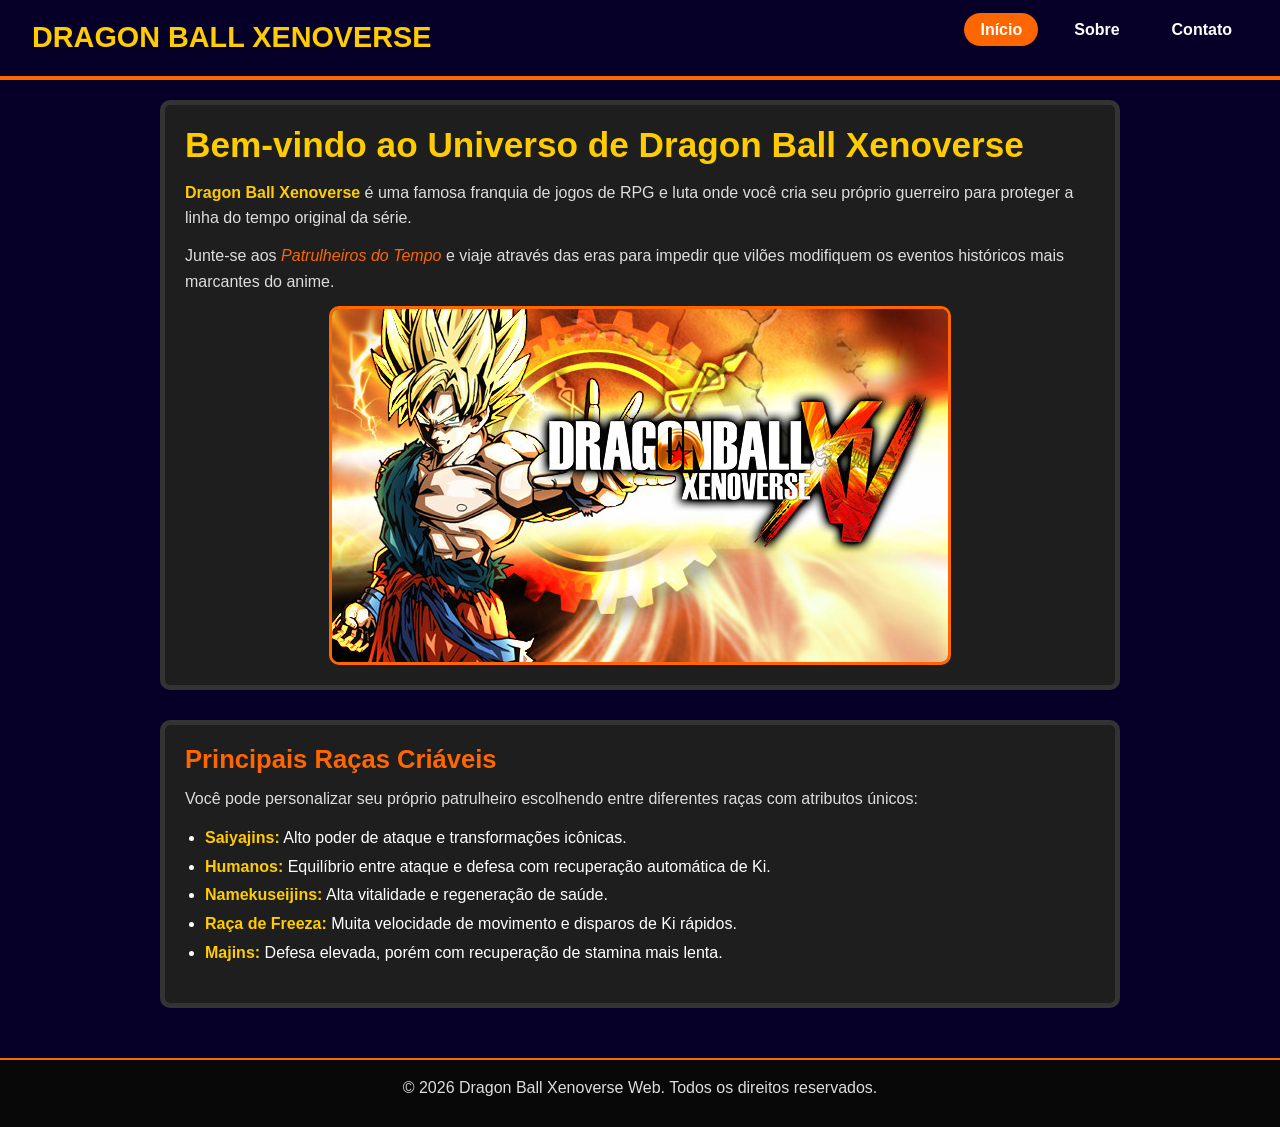
<file: index.html>
<!DOCTYPE html>
<html lang="pt-BR">
<head>
    <meta charset="UTF-8">
    <meta name="viewport" content="width=device-width, initial-scale=1.0">
    <title>Dragon Ball Xenoverse</title>
    <link rel="stylesheet" href="style.css">
</head>
<body>

    <header>
        <div class="logo">Dragon Ball Xenoverse</div>
        <nav>
            <ul>
                <li><a href="index.html" class="active">Início</a></li>
                <li><a href="sobre.html">Sobre</a></li>
                <li><a href="contato.html">Contato</a></li>
            </ul>
        </nav>
    </header>

    <main>
        <section>
            <h1>Bem-vindo ao Universo de Dragon Ball Xenoverse</h1>
            <p><strong>Dragon Ball Xenoverse</strong> é uma famosa franquia de jogos de RPG e luta onde você cria seu próprio guerreiro para proteger a linha do tempo original da série.</p>
            <p>Junte-se aos <em>Patrulheiros do Tempo</em> e viaje através das eras para impedir que vilões modifiquem os eventos históricos mais marcantes do anime.</p>
            <img src="DragonBall.jpg" alt="Banner oficial do jogo Dragon Ball Xenoverse.">
        </section>

        <section>
            <h2>Principais Raças Criáveis</h2>
            <p>Você pode personalizar seu próprio patrulheiro escolhendo entre diferentes raças com atributos únicos:</p>
            <ul>
                <li><strong>Saiyajins:</strong> Alto poder de ataque e transformações icônicas.</li>
                <li><strong>Humanos:</strong> Equilíbrio entre ataque e defesa com recuperação automática de Ki.</li>
                <li><strong>Namekuseijins:</strong> Alta vitalidade e regeneração de saúde.</li>
                <li><strong>Raça de Freeza:</strong> Muita velocidade de movimento e disparos de Ki rápidos.</li>
                <li><strong>Majins:</strong> Defesa elevada, porém com recuperação de stamina mais lenta.</li>
            </ul>
        </section>
    </main>

    <footer>
        <p>&copy; 2026 Dragon Ball Xenoverse Web. Todos os direitos reservados.</p>
    </footer>

</body>
</html>
</file>
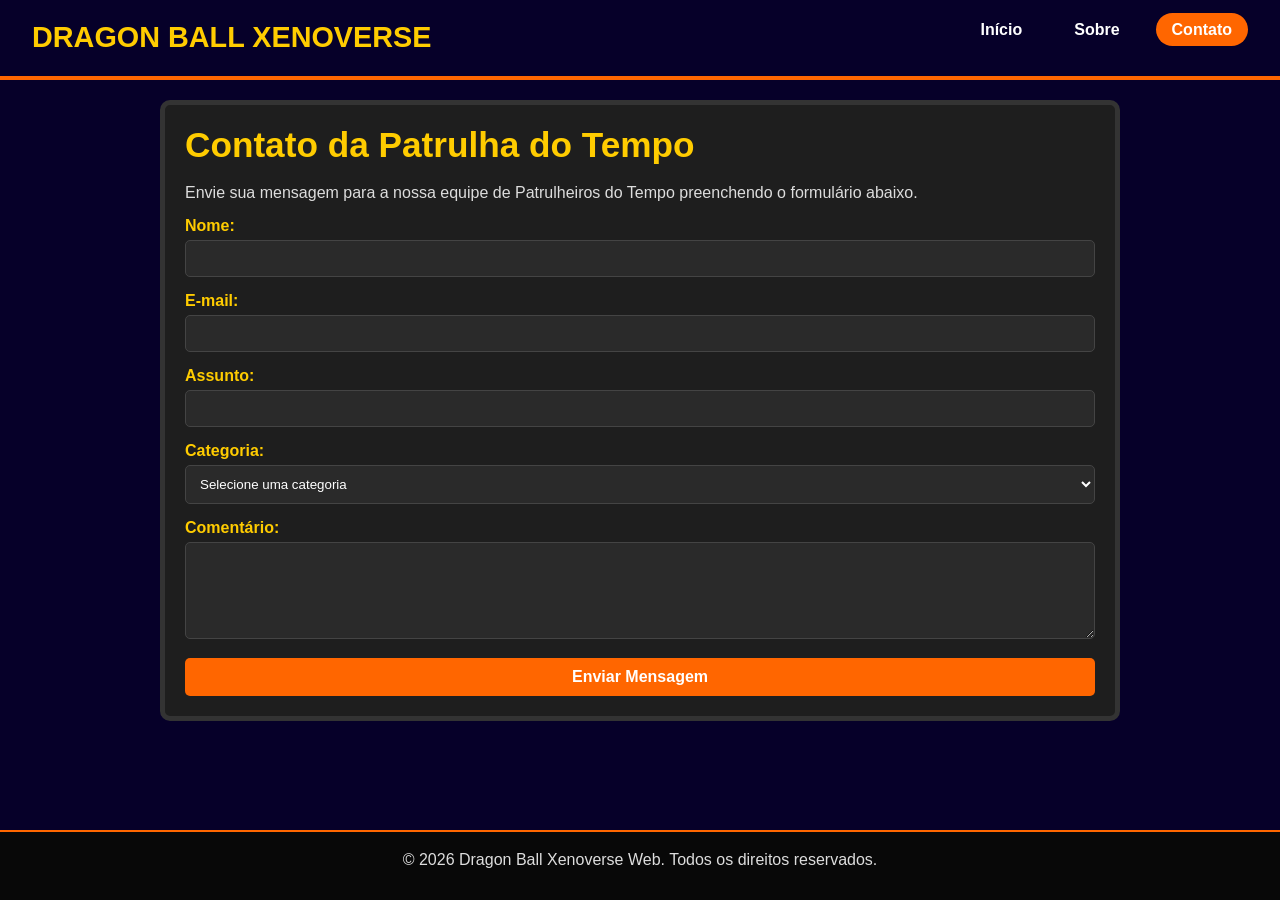
<file: contato.html>
<!DOCTYPE html>
<html lang="pt-BR">
<head>
    <meta charset="UTF-8">
    <meta name="viewport" content="width=device-width, initial-scale=1.0">
    <title>Dragon Ball Xenoverse-Contato</title>
    <link rel="stylesheet" href="style.css">
</head>
<body>

    <header>
        <div class="logo">Dragon Ball Xenoverse</div>
        <nav>
            <ul>
                <li><a href="index.html">Início</a></li>
                <li><a href="sobre.html">Sobre</a></li>
                <li><a href="contato.html" class="active">Contato</a></li>
            </ul>
        </nav>
    </header>

    <main>
        <section>
            <h1>Contato da Patrulha do Tempo</h1>
            <p>Envie sua mensagem para a nossa equipe de Patrulheiros do Tempo preenchendo o formulário abaixo.</p>

            <form action="#" method="post">
                <div class="form-group">
                    <label for="nome">Nome:</label>
                    <input type="text" id="nome" name="nome" required>
                </div>

                <div class="form-group">
                    <label for="email">E-mail:</label>
                    <input type="email" id="email" name="email" required>
                </div>

                <div class="form-group">
                    <label for="assunto">Assunto:</label>
                    <input type="text" id="assunto" name="assunto" required>
                </div>

                <div class="form-group">
                    <label for="categoria">Categoria:</label>
                    <select id="categoria" name="categoria" required>
                        <option value="">Selecione uma categoria</option>
                        <option value="duvida">Dúvida sobre o Jogo</option>
                        <option value="sugestao">Sugestão de Build</option>
                        <option value="bug">Relato de Erro na Linha do Tempo</option>
                        <option value="outro">Outro</option>
                    </select>
                </div>

                <div class="form-group">
                    <label for="comentario">Comentário:</label>
                    <textarea id="comentario" name="comentario" rows="5" required></textarea>
                </div>

                <button type="submit">Enviar Mensagem</button>
            </form>
        </section>
    </main>

    <footer>
        <p>&copy; 2026 Dragon Ball Xenoverse Web. Todos os direitos reservados.</p>
    </footer>

</body>
</html>
</file>
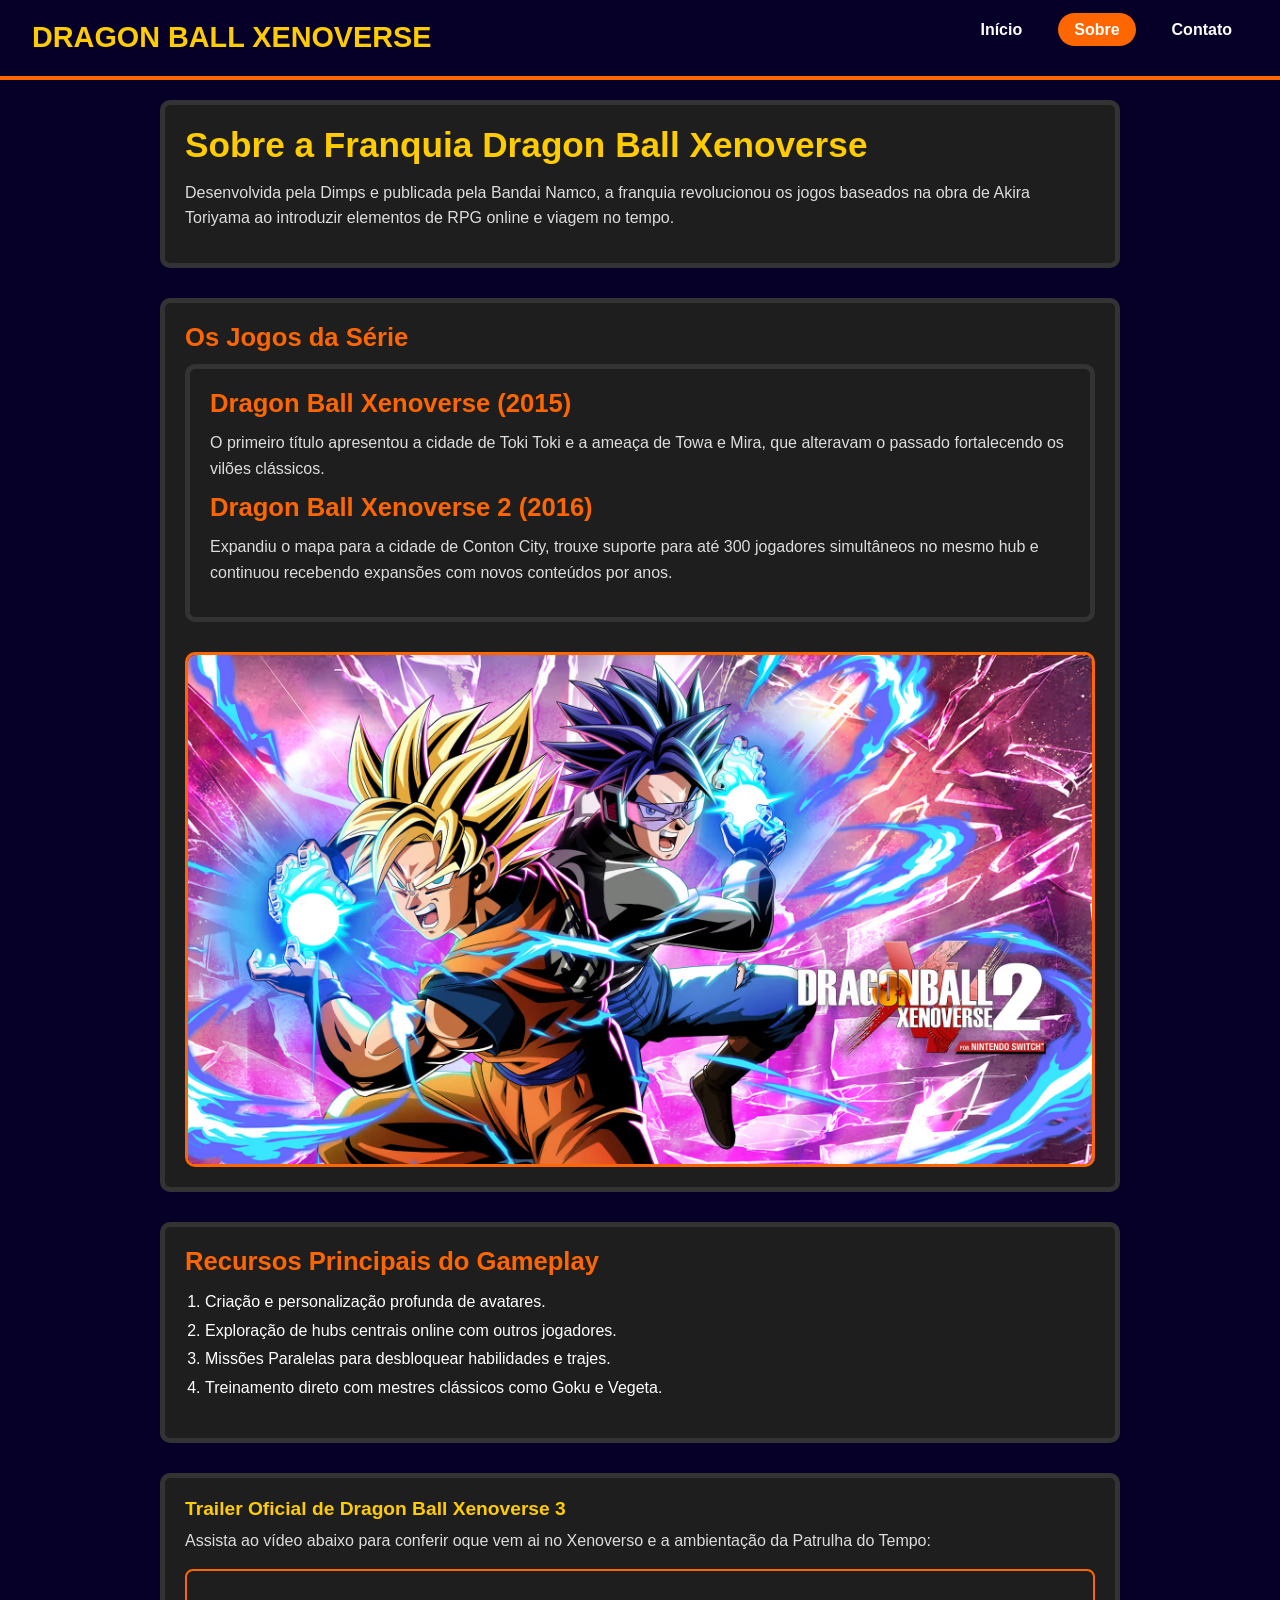
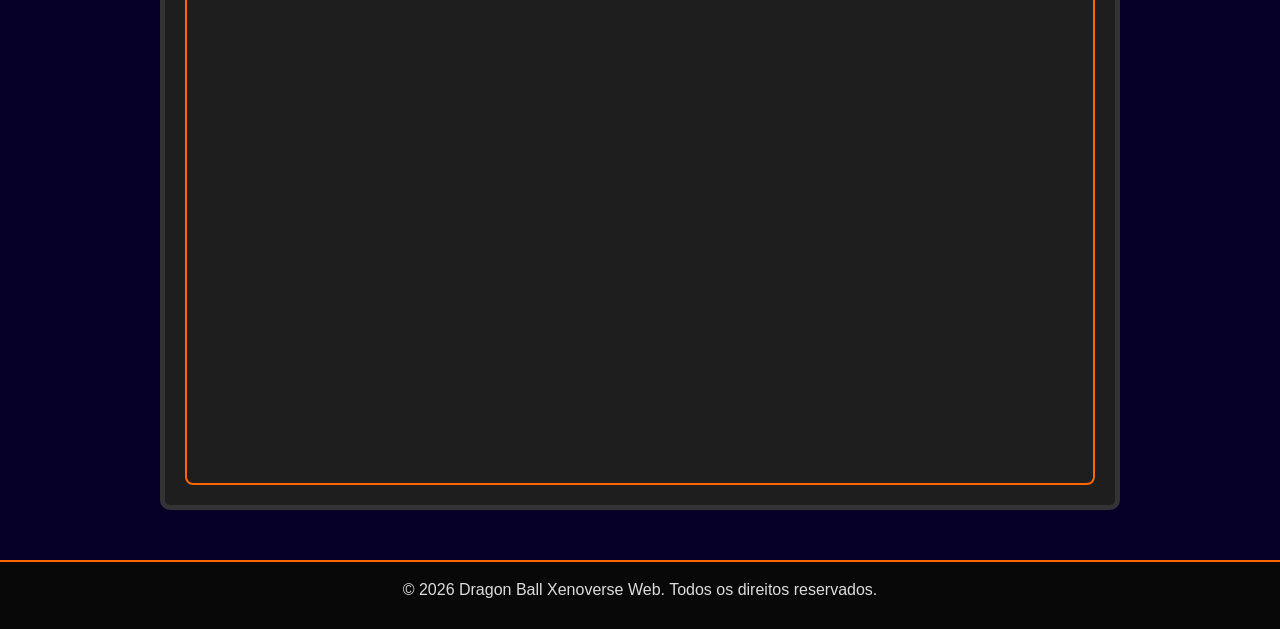
<file: sobre.html>
<!DOCTYPE html>
<html lang="pt-BR">
<head>
    <meta charset="UTF-8">
    <meta name="viewport" content="width=device-width, initial-scale=1.0">
    <title>Dragon Ball Xenoverse-Sobre</title>
    <link rel="stylesheet" href="style.css">
</head>
<body>

    <header>
        <div class="logo">Dragon Ball Xenoverse</div>
        <nav>
            <ul>
                <li><a href="index.html">Início</a></li>
                <li><a href="sobre.html" class="active">Sobre</a></li>
                <li><a href="contato.html">Contato</a></li>
            </ul>
        </nav>
    </header>

    <main>
        <section>
            <h1>Sobre a Franquia Dragon Ball Xenoverse</h1>
            <p>Desenvolvida pela Dimps e publicada pela Bandai Namco, a franquia revolucionou os jogos baseados na obra de Akira Toriyama ao introduzir elementos de RPG online e viagem no tempo.</p>
        </section>

        <section>
            <h2>Os Jogos da Série</h2>

            <section>
            <h2>Dragon Ball Xenoverse (2015)</h2>

            <p>O primeiro título apresentou a cidade de Toki Toki e a ameaça de Towa e Mira, que alteravam o passado fortalecendo os vilões clássicos.</p>

            <h2>Dragon Ball Xenoverse 2 (2016)</h2>

            <p>Expandiu o mapa para a cidade de Conton City, trouxe suporte para até 300 jogadores simultâneos no mesmo hub e continuou recebendo expansões com novos conteúdos por anos.</p>
        </section>

            <img src="DBXenoverse.avif" alt="Banner principal do jogo Dragon Ball Xenoverse 2.">
        </section>

        <section>
            <h2>Recursos Principais do Gameplay</h2>
            <ol>
                <li>Criação e personalização profunda de avatares.</li>
                <li>Exploração de hubs centrais online com outros jogadores.</li>
                <li>Missões Paralelas para desbloquear habilidades e trajes.</li>
                <li>Treinamento direto com mestres clássicos como Goku e Vegeta.</li>
            </ol>
        </section>

        <section>
            <h3>Trailer Oficial de Dragon Ball Xenoverse 3</h3>

            <p>Assista ao vídeo abaixo para conferir oque vem ai no Xenoverso e a ambientação da Patrulha do Tempo:</p>

            <div class="iframe-container">
                <iframe width="560" height="315" src="https://www.youtube.com/embed/912l6NX5lrY?si=GOVHSakr095V95HS" title="YouTube video player" frameborder="0" allow="accelerometer; autoplay; clipboard-write; encrypted-media; gyroscope; picture-in-picture; web-share" referrerpolicy="strict-origin-when-cross-origin" allowfullscreen>"Trailer do Dragon Ball Xenoverse 3"</iframe>

            </div>
        </section>
    </main>

    <footer>
        <p>&copy; 2026 Dragon Ball Xenoverse Web. Todos os direitos reservados.</p>
    </footer>

</body>
</html>
</file>
<file: style.css>
* {
    margin: 0;
    padding: 0;
    box-sizing: border-box;
    font-family: Arial, sans-serif;
}

:root {
    --orange-db: #ff6600;
    --yellow-db: #ffcc00;
    --blue-db: #003399;
    --dark-bg: #060029;
    --card-bg: #1e1e1e;
    --text-color: #ffffff;
    --text-muted: #aaaaaa;
}

body {
    background-color: var(--dark-bg);
    color: var(--text-color);
    display: flex;
    flex-direction: column;
    min-height: 100vh;
}

header {
    background: linear-gradient(100deg, #000000);
    border-bottom: 4px solid var(--orange-db);
    padding: 1rem 2rem;
    display: flex;
    justify-content: space-between;
    align-items: center;
}

.logo {
    font-size: 1.8rem;
    font-weight: bold;
    color: var(--yellow-db) ;
    text-transform: uppercase;
}

nav ul {
    list-style: none;
    display: flex;
    gap: 20px;
}

nav a {
    color: var(--text-color);
    text-decoration: none;
    font-weight: bold;
    padding: 8px 16px;
    border-radius: 20px;
}

nav a:hover, nav a.active {
    background-color: var(--orange-db);
    color: var(--text-color);
}

main {
    flex: 1;
    max-width: 1000px;
    margin: 20px auto;
    padding: 0 20px;
    width: 100%;
}

section {
    margin-bottom: 30px;
    background-color:var(--card-bg);
    padding: 20px;
    border-radius: 10px;
    border: 5px solid #333;
}

h1 {
    font-size: 2.2rem;
    color: var(--yellow-db);
    margin-bottom: 15px;
}

h2 {
    font-size: 1.6rem;
    color: var(--orange-db);
    margin-bottom: 12px;
}

h3 {
    font-size: 1.2rem;
    color: var(--yellow-db);
    margin-bottom: 8px;
}

p {
    line-height: 1.6;
    margin-bottom: 12px;
    color: #dddddd;
}

strong {
    color: var(--yellow-db);
}

em {
    color: var(--orange-db);
}

ul, ol {
    margin-left: 20px;
    margin-bottom: 15px;
    line-height: 1.8;
}

img {
    max-width: 100%;
    height: 100%;
    border-radius: 10px;
    border: 3px solid var(--orange-db);
    display: block;
    margin: 0 auto;
    
}

.iframe-container {
    position: relative;
    padding-bottom: 56.25%;
    height: 0;
    overflow: hidden;
    max-width: 100%;
    border-radius: 8px;
    border: 2px solid var(--orange-db);
    margin-top: 15px;
}

.iframe-container iframe {
    position: absolute;
    top: 0;
    left: 0;
    width: 100%;
    height: 100%;
    border: 0;
}

.form-group {
    margin-bottom: 15px;
}

.form-group label {
    display: block;
    margin-bottom: 5px;
    font-weight: bold;
    color: var(--yellow-db);
}

.form-group input,
.form-group select,
.form-group textarea {
    width: 100%;
    padding: 10px;
    border-radius: 5px;
    border: 1px solid #444;
    background-color: #2a2a2a;
    color: var(--text-color);
}

button {
    background-color: var(--orange-db);
    color: var(--text-color);
    border: none;
    padding: 10px 20px;
    font-size: 1rem;
    font-weight: bold;
    border-radius: 5px;
    cursor: pointer;
    width: 100%;
}

button:hover {
    background-color: var(--orange-db);
}

footer {
    background-color: #080808;
    text-align: center;
    padding: 15px;
    border-top: 2px solid var(--orange-db);
    color: var(--text-muted);
}
</file>
